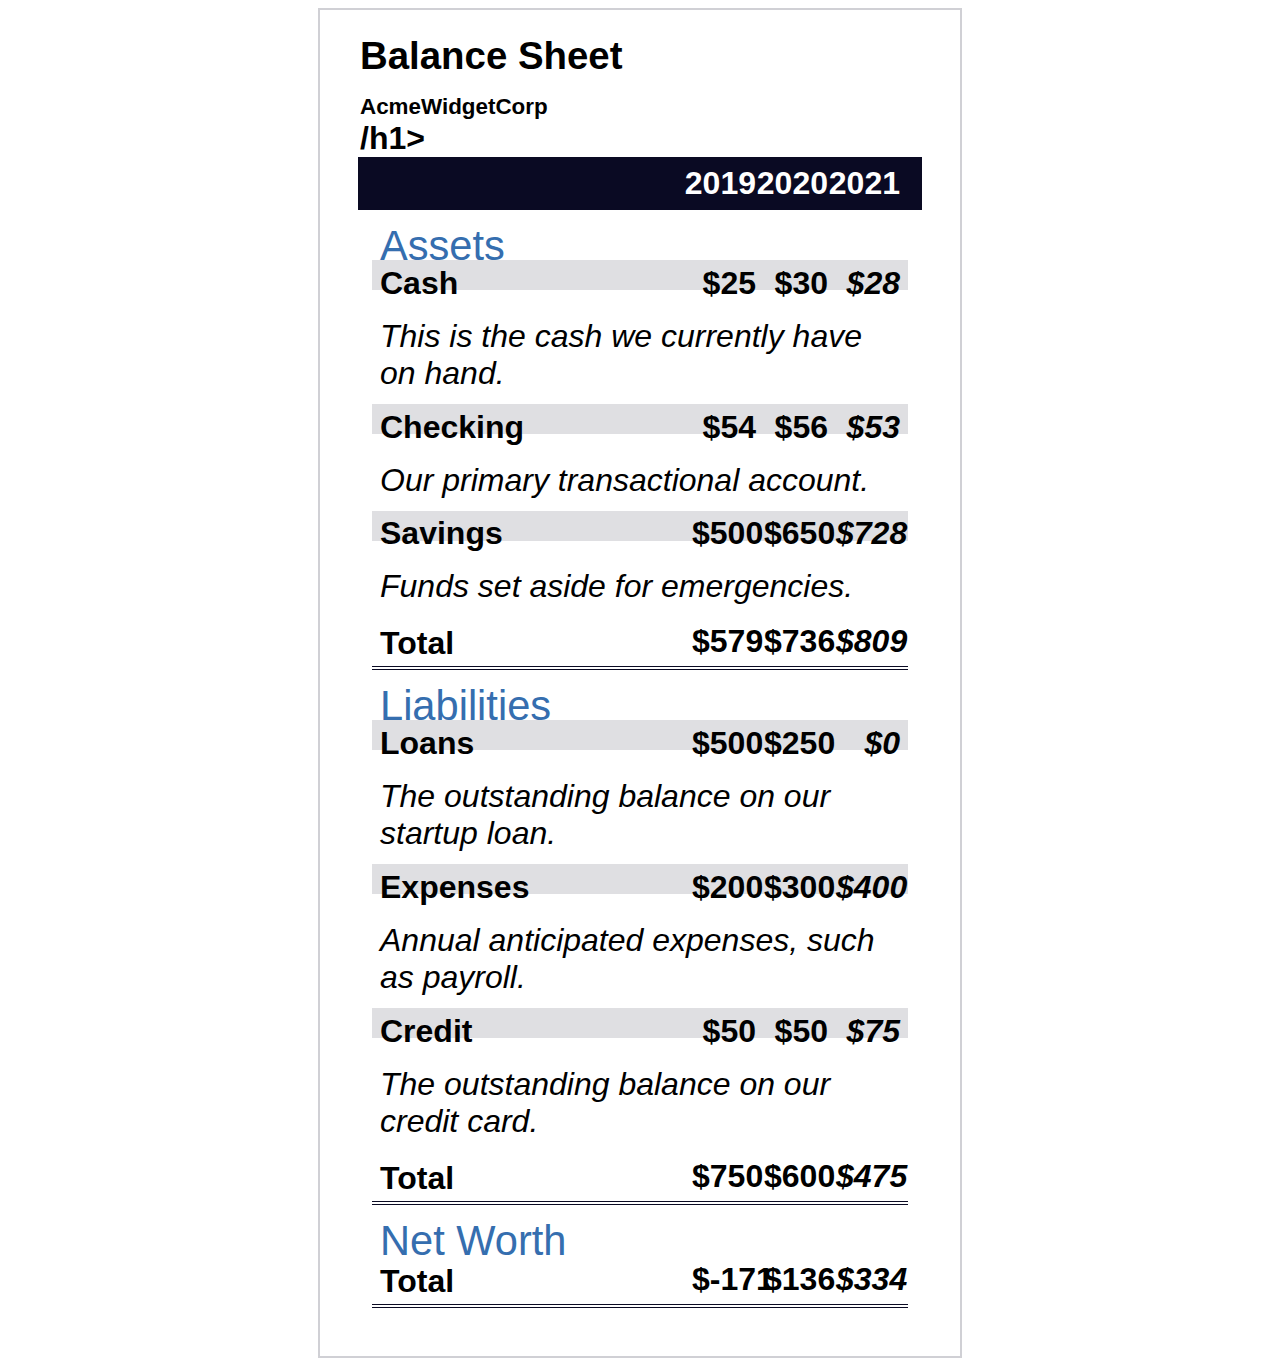
<file: Balance Sheet/index.html>
<!DOCTYPE html>
<html lang="en">
<head>
  <meta charset="UTF-8">
  <meta http-equiv="X-UA-Compatible" content="IE=edge">
  <meta name="viewport" content="width=device-width, initial-scale=1.0">
  <link rel="stylesheet" href="styles.css">
  <title>Balance Sheet</title>
</head>
<body>
  <main>
    <section>
      <h1>
        <span class="flex" >
          <span>AcmeWidgetCorp</span>
          <span>Balance Sheet</span>
        </span>
      /h1>
      <div id="years" aria-hidden="true">
        <span class="year">2019</span>
        <span class="year">2020</span>
        <span class="year">2021</span>
      </div>
      <div class="table-wrap">
        <table>
          <caption>Assets</caption>
          <thead>
            <tr>
              <td></td>
              <th><span class="sr-only year">2019</span></th>
              <th><span class="sr-only year">2020</span></th>
              <th class="current"><span class="sr-only year">2021</span></th>
            </tr>
          </thead>
          <tbody>
            <tr class="data">
              <th>
               Cash <span class="description">This is the cash we currently have on hand.</span>
                <td>$25</td>
                <td>$30</td>
                <td class="current">$28</td>
              </th>
            </tr>
            <tr class="data">
              <th>
                Checking <span class="description">Our primary transactional account.</span>
                <td>$54</td>
                <td>$56</td>
                <td class="current">$53</td>
              </th>
              
            </tr>
            <tr class="data">
              <th>
                Savings <span class="description">Funds set aside for emergencies.</span>
                <td>$500</td>
                <td>$650</td>
                <td class="current">$728</td>
              </th>
              
            </tr>
            <tr class="total">
              <th>
                Total <span class="sr-only">Assets</span>
                <td>$579</td>
                <td>$736</td>
                <td class="current">$809</td>
              </th>

            </tr>
          </tbody>
        </table>
        <table>
          <caption>Liabilities</caption>
          <thead>
            <tr>
              <td></td>
              <th><span class="sr-only year">2019</span></th>
              <th><span class="sr-only year">2020</span></th>
              <th class="current"><span class="sr-only year">2021</span></th>
            </tr>
          </thead>
          <tbody>
            <tr class="data">
              <th>
               Loans <span class="description">The outstanding balance on our startup loan.</span>
                <td>$500</td>
                <td>$250</td>
                <td class="current">$0</td>
              </th>
            </tr>
            <tr class="data">
              <th>
                Expenses <span class="description">Annual anticipated expenses, such as payroll.</span>
                <td>$200</td>
                <td>$300</td>
                <td class="current">$400</td>
              </th>  
            </tr>
            <tr class="data">
              <th>
                Credit <span class="description">The outstanding balance on our credit card.</span>
                <td>$50</td>
                <td>$50</td>
                <td class="current">$75</td>
              </th>
            </tr>
            <tr class="total">
              <th>
                Total <span class="sr-only">Liabilities</span>
                <td>$750</td>
                <td>$600</td>
                <td class="current">$475</td>
              </th>
            </tr>
          </tbody>
        </table>
        <table>
          <caption>Net Worth</caption>
          <thead>
            <tr>
              <td></td>
              <th><span class="sr-only">2019</span></th>
              <th><span class="sr-only">2020</span></th>
              <th class="current"><span class="sr-only">2021</span></th>
            </tr>
          </thead>
          <tbody>
            <tr class="total">
              <th>
               Total <span class="sr-only" >Net Worth</span>
                <td>$-171</td>
                <td>$136</td>
                <td class="current">$334</td>
              </th>
            </tr>
          </tbody>
        </table>
      </div>
    </section>
  </main>
</body>
</html>
</file>
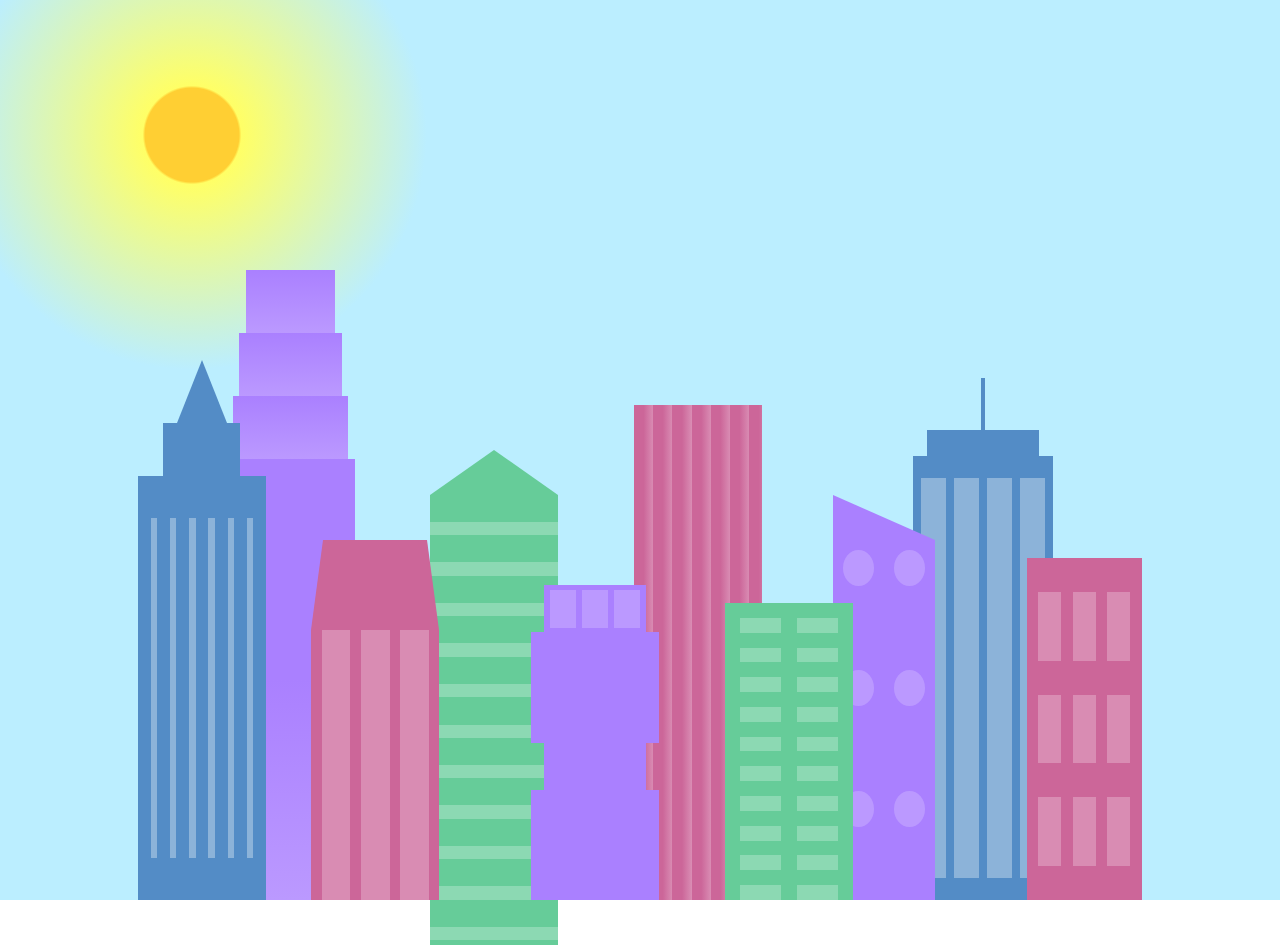
<file: City Skyline/index.html>
<!DOCTYPE html>
<html lang="en">
  <head>
    <meta charset="UTF-8" />
    <meta http-equiv="X-UA-Compatible" content="IE=edge" />
    <meta name="viewport" content="width=device-width, initial-scale=1.0" />
    <link rel="stylesheet" href="styles.css" />
    <title>City Skyline</title>
  </head>
  <body>
    <div class="background-buildings sky">
      <div></div>
      <div></div>
      <div class="bb1 building-wrap">
        <div class="bb1a bb1-window"></div>
        <div class="bb1b bb1-window"></div>
        <div class="bb1c bb1-window"></div>
        <div class="bb1d"></div>
      </div>
      <div class="bb2">
        <div class="bb2a"></div>
        <div class="bb2b"></div>
      </div>
      <div class="bb3"></div>
      <div></div>
      <div class="bb4 building-wrap">
        <div class="bb4a"></div>
        <div class="bb4b"></div>
        <div class="bb4c window-wrap">
          <div class="bb4-window"></div>
          <div class="bb4-window"></div>
          <div class="bb4-window"></div>
          <div class="bb4-window"></div>
        </div>
      </div>
      <div></div>
      <div></div>
    </div>
    <div class="foreground-buildings">
      <div></div>
      <div></div>
      <div class="fb1 building-wrap">
        <div class="fb1a"></div>
        <div class="fb1b"></div>
        <div class="fb1c"></div>
      </div>
      <div class="fb2">
        <div class="fb2a"></div>
        <div class="fb2b window-wrap">
          <div class="fb2-window"></div>
          <div class="fb2-window"></div>
          <div class="fb2-window"></div>
        </div>
      </div>
      <div></div>
      <div class="fb3 building-wrap">
        <div class="fb3a window-wrap">
          <div class="fb3-window"></div>
          <div class="fb3-window"></div>
          <div class="fb3-window"></div>
        </div>
        <div class="fb3b"></div>
        <div class="fb3a"></div>
        <div class="fb3b"></div>
      </div>
      <div class="fb4">
        <div class="fb4a"></div>
        <div class="fb4b">
          <div class="fb4-window"></div>
          <div class="fb4-window"></div>
          <div class="fb4-window"></div>
          <div class="fb4-window"></div>
          <div class="fb4-window"></div>
          <div class="fb4-window"></div>
        </div>
      </div>
      <div class="fb5"></div>
      <div class="fb6"></div>
      <div></div>
      <div></div>
    </div>
  </body>
</html>
</file>
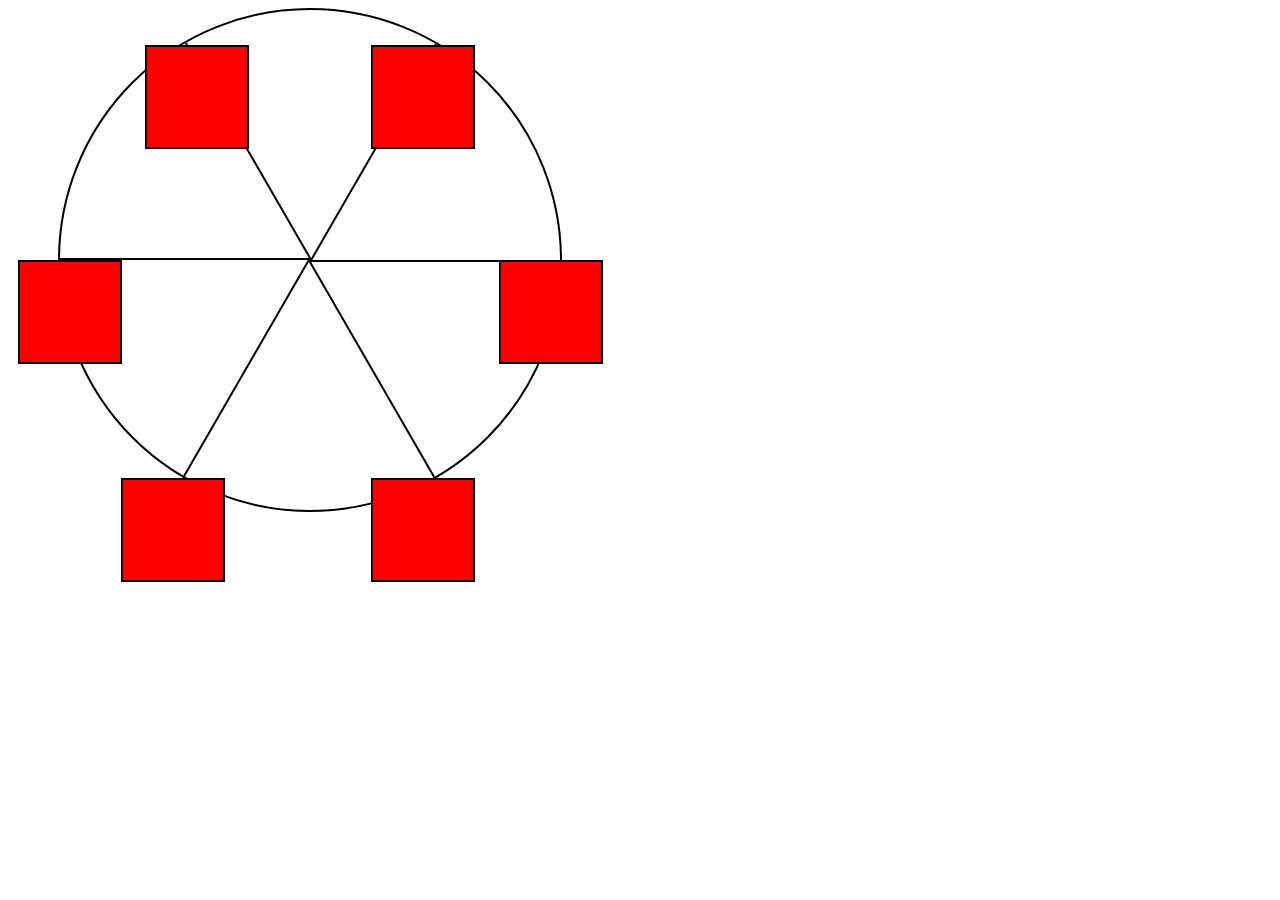
<file: CSS Animation by Building a Ferris Wheel/index.html>
<!DOCTYPE html>
<html lang="en">
  <head>
    <meta charset="UTF-8" />
    <meta http-equiv="X-UA-Compatible" content="IE=edge" />
    <meta name="viewport" content="width=device-width, initial-scale=1.0" />
    <title>Ferris Wheel</title>
    <link rel="stylesheet" href="styles.css" />
  </head>
  <body>
    <div class="wheel">
      <span class="line"></span><span class="line"></span
      ><span class="line"></span><span class="line"></span
      ><span class="line"></span><span class="line"></span>
      <div class="cabin"></div>
      <div class="cabin"></div>
      <div class="cabin"></div>
      <div class="cabin"></div>
      <div class="cabin"></div>
      <div class="cabin"></div>
    </div>
  </body>
</html>
</file>
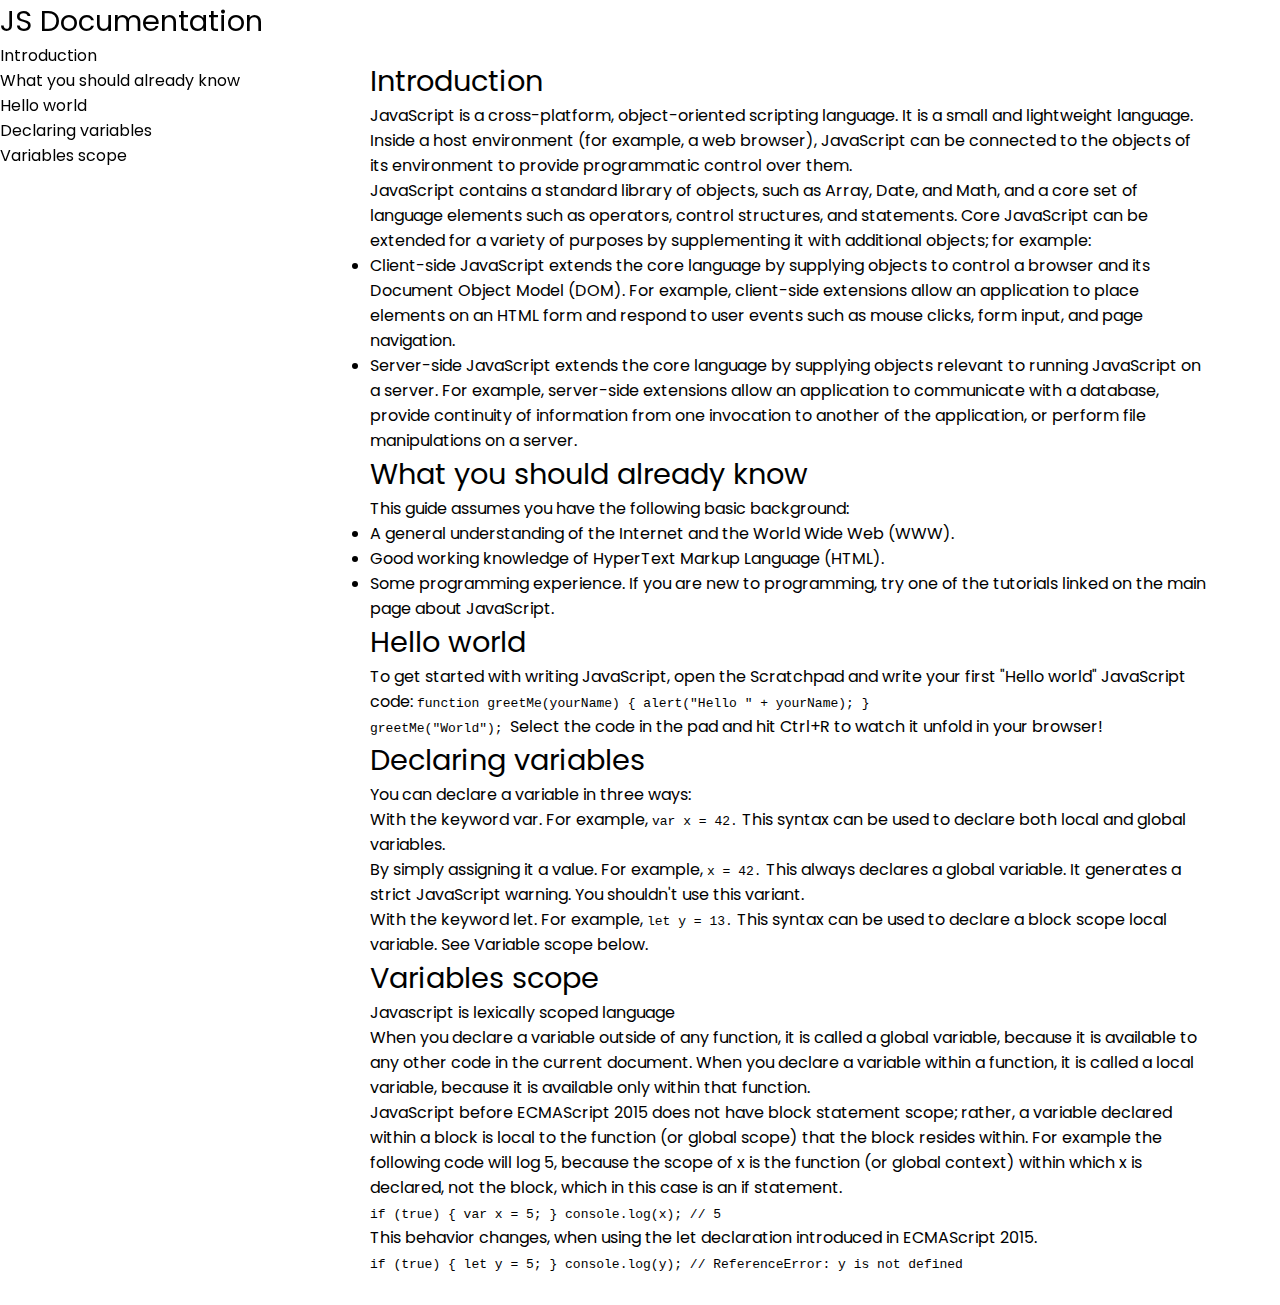
<file: Technical Documentation Page/index.html>
<!DOCTYPE html>
<html lang="en">
  <head>
    <meta charset="UTF-8" />
    <meta http-equiv="X-UA-Compatible" content="IE=edge" />
    <meta name="viewport" content="width=device-width, initial-scale=1.0" />
    <link rel="stylesheet" href="styles.css" />
    <title>technical documentation page</title>
  </head>
  <body>
    <nav id="navbar">
      <header>JS Documentation</header>
      <a href="#Introduction" class="nav-link">Introduction</a>
      <a href="#What-you-should-already-know" class="nav-link"
        >What you should already know</a
      >
      <a href="#Hello-world" class="nav-link">Hello world</a>
      <a href="#Declaring-variables" class="nav-link">Declaring variables</a>
      <a href="#Variables-scope" class="nav-link">Variables scope</a>
    </nav>
    <main id="main-doc">
      <section id="Introduction" class="main-section">
        <header>Introduction</header>
        <article>
          <p>
            JavaScript is a cross-platform, object-oriented scripting language.
            It is a small and lightweight language. Inside a host environment
            (for example, a web browser), JavaScript can be connected to the
            objects of its environment to provide programmatic control over
            them.
          </p>
          <p>
            JavaScript contains a standard library of objects, such as Array,
            Date, and Math, and a core set of language elements such as
            operators, control structures, and statements. Core JavaScript can
            be extended for a variety of purposes by supplementing it with
            additional objects; for example:
          </p>
          <ul>
            <li>
              Client-side JavaScript extends the core language by supplying
              objects to control a browser and its Document Object Model (DOM).
              For example, client-side extensions allow an application to place
              elements on an HTML form and respond to user events such as mouse
              clicks, form input, and page navigation.
            </li>
            <li>
              Server-side JavaScript extends the core language by supplying
              objects relevant to running JavaScript on a server. For example,
              server-side extensions allow an application to communicate with a
              database, provide continuity of information from one invocation to
              another of the application, or perform file manipulations on a
              server.
            </li>
          </ul>
        </article>
      </section>
      <section id="What-you-should-already-know" class="main-section">
        <header>What you should already know</header>
        <article>
          <p>This guide assumes you have the following basic background:</p>
          <ul>
            <li>
              A general understanding of the Internet and the World Wide Web
              (WWW).
            </li>
            <li>Good working knowledge of HyperText Markup Language (HTML).</li>
            <li>
              Some programming experience. If you are new to programming, try
              one of the tutorials linked on the main page about JavaScript.
            </li>
          </ul>
        </article>
      </section>
      <section id="Hello-world" class="main-section">
        <header>Hello world</header>
        <article>
          To get started with writing JavaScript, open the Scratchpad and write
          your first "Hello world" JavaScript code:
          <code>
            function greetMe(yourName) { alert("Hello " + yourName); } <br />
            greetMe("World");
          </code>
          Select the code in the pad and hit Ctrl+R to watch it unfold in your
          browser!
        </article>
      </section>
      <section id="Declaring-variables" class="main-section">
        <header>Declaring variables</header>
        <article>
          You can declare a variable in three ways:
          <p>
            With the keyword var. For example,
            <code>var x = 42.</code>
            This syntax can be used to declare both local and global variables.
          </p>
          <p>
            By simply assigning it a value. For example,
            <code>x = 42.</code>
            This always declares a global variable. It generates a strict
            JavaScript warning. You shouldn't use this variant.
          </p>
          <p>
            With the keyword let. For example,
            <code>let y = 13.</code>
            This syntax can be used to declare a block scope local variable. See
            Variable scope below.
          </p>
        </article>
      </section>
      <section id="Variables-scope" class="main-section">
        <header>Variables scope</header>
        <article>
          <p>Javascript is lexically scoped language</p>
          <p>
            When you declare a variable outside of any function, it is called a
            global variable, because it is available to any other code in the
            current document. When you declare a variable within a function, it
            is called a local variable, because it is available only within that
            function.
          </p>
          <p>
            JavaScript before ECMAScript 2015 does not have block statement
            scope; rather, a variable declared within a block is local to the
            function (or global scope) that the block resides within. For
            example the following code will log 5, because the scope of x is the
            function (or global context) within which x is declared, not the
            block, which in this case is an if statement.
          </p>
          <code>if (true) { var x = 5; } console.log(x); // 5</code>
          <p>
            This behavior changes, when using the let declaration introduced in
            ECMAScript 2015.
          </p>
          <code
            >if (true) { let y = 5; } console.log(y); // ReferenceError: y is
            not defined</code
          >
        </article>
      </section>
    </main>
  </body>
</html>
</file>
<file: Balance Sheet/styles.css>
html {
  box-sizing: border-box;
}

body {
  font-family: sans-serif;
  color: 0a0a23;
}
/* How to make element invisible from screen but available for Screen-Reader */
span[class~="sr-only"] {
  width: 1px !important;
  height: 1px !important;
  position: absolute !important;
  margin: -1px !important;
  padding: 0 !important;
  border: 0 !important;
  clip: rect(1px, 1px, 1px, 1px) !important;
  clip-path: inset(50%) !important;
  -webkit-clip-path: inset(50%) !important;
  overflow: hidden !important;
  white-space: nowrap !important;
}

h1 {
  max-width: 37.25rem;
  margin: 0 auto;
  padding: 1.5rem 1.25em;
}

h1 .flex {
  display: flex;
  flex-direction: column-reverse;
  gap: 1rem;
}

h1 .flex span:first-of-type {
  font-size: 0.7em;
}
h1 .flex span:last-of-type {
  font-size: 1.2em;
}

section {
  max-width: 40rem;
  margin: 0 auto;
  border: 2px solid #d0d0d5;
}

#years {
  z-index: 999;
  margin: 0 -2px;
  padding: 0.5rem calc(1.25rem + 2px) 0.5rem 0;
  display: flex;
  justify-content: flex-end;
  position: sticky;
  top: 0;
  background-color: #0a0a23;
  color: #fff;
}
#years span[class] {
  font-weight: bold;
  width: 4.5rem;
  text-align: right;
}
.table-wrap {
  padding: 0 0.75rem 1.5rem 0.75rem;
}

table {
  width: 100%;
  margin-top: 3rem;
  position: relative;
  border-collapse: collapse;
  border: 0;
}

table caption {
  color: #356eaf;
  font-size: 1.3em;
  font-weight: normal;
  position: absolute;
  top: -2.25rem;
  left: 0.5rem;
}

tbody td {
  width: 100vw;
  min-width: 4rem;
  max-width: 4rem;
}

tbody th {
  width: calc(100% - 12rem);
}

tr[class="total"] {
  border-bottom: 4px double #0a0a23;
  font-weight: bold;
}

tr[class="total"] th {
  padding: 0.5rem 0 0.25rem 0.5rem;
  text-align: left;
}

tr.total td {
  padding: 0 0.25rem;
  text-align: right;
}

tr.total td:nth-of-type(3) {
  padding-right: 0.5rem;
}

tr.total:hover {
  background-color: #99c9ff;
}

td.current {
  font-style: italic;
}

tr.data {
  background: linear-gradient(to bottom, #dfdfe2 1.845rem, white 1.845rem);
}

tr.data th {
  text-align: left;
  padding: 0.3rem 0 0 0.5rem;
}

tr.data th .description {
  margin-right: -13.5rem;
  padding: 1rem 0 0.75rem;
  display: block;
  font-style: italic;
  font-weight: normal;
}

tr.data td {
  padding: 0.3rem 0.25rem 0;
  vertical-align: top;
  text-align: right;
}

tr.data td:last-of-type {
  padding-right: 0.5rem;
}
</file>
<file: City Skyline/styles.css>
:root {
  --building-color1: #aa80ff;
  --building-color2: #66cc99;
  --building-color3: #cc6699;
  --building-color4: #538cc6;
  --window-color1: #bb99ff;
  --window-color2: #8cd9b3;
  --window-color3: #d98cb3;
  --window-color4: #8cb3d9;
}

* {
  box-sizing: border-box;
}
body {
  margin: 0;
  height: 100vh;
  overflow: hidden;
}

.background-buildings,
.foreground-buildings {
  width: 100%;
  height: 100%;
  display: flex;
  justify-content: space-evenly;
  align-items: flex-end;
  position: absolute;
  top: 0;
}
.building-wrap {
  display: flex;
  flex-direction: column;
  align-items: center;
}
.window-wrap {
  display: flex;
  align-items: center;
  justify-content: space-evenly;
}
.sky {
  background: radial-gradient(
    circle closest-corner at 15% 15%,
    #ffcf33 0%,
    #ffcf33 20%,
    #ffff66 21%,
    #bbeeff 100%
  );
}
/* BACKGROUND BUILDINGS - "bb" stands for "background building" */
.bb1 {
  width: 10%;
  height: 70%;
}

.bb1a {
  width: 70%;
}
.bb1-window {
  height: 10%;
  background: linear-gradient(var(--building-color1), var(--window-color1));
}
.bb1b {
  width: 80%;
}
.bb1c {
  width: 90%;
}
.bb1d {
  width: 100%;
  height: 70%;
  background: linear-gradient(var(--building-color1) 50%, var(--window-color1));
}

.bb2 {
  width: 10%;
  height: 50%;
}
.bb2a {
  border-bottom: 5vh solid var(--building-color2);
  border-right: 5vw solid transparent;
  border-left: 5vw solid transparent;
}
.bb2b {
  width: 100%;
  height: 100%;
  background: repeating-linear-gradient(
    var(--building-color2) 0%,
    var(--building-color2) 6%,
    var(--window-color2) 6%,
    var(--window-color2) 9%
  );
}
.bb3 {
  width: 10%;
  height: 55%;
  background: repeating-linear-gradient(
    90deg,
    var(--building-color3),
    var(--building-color3),
    var(--window-color3) 15%
  );
}
.bb4 {
  width: 11%;
  height: 58%;
}
.bb4a {
  width: 3%;
  height: 10%;
  background-color: var(--building-color4);
}
.bb4b {
  width: 80%;
  height: 5%;
  background-color: var(--building-color4);
}
.bb4c {
  width: 100%;
  height: 85%;
  background-color: var(--building-color4);
}
.bb4-window {
  width: 18%;
  height: 90%;
  background-color: var(--window-color4);
}
/* FOREGROUND BUILDINGS - "fb" stands for "foreground building" */
.fb1 {
  width: 10%;
  height: 60%;
}

.fb1a {
  border-bottom: 7vh solid var(--building-color4);
  border-right: 2vw solid transparent;
  border-left: 2vw solid transparent;
}
.fb1b {
  width: 60%;
  height: 10%;
  background-color: var(--building-color4);
}
.fb1c {
  width: 100%;
  height: 80%;
  background: repeating-linear-gradient(
      90deg,
      var(--building-color4) 0%,
      var(--building-color4) 10%,
      transparent 10%,
      transparent 15%
    ),
    repeating-linear-gradient(
      var(--building-color4) 0%,
      var(--building-color4) 10%,
      var(--window-color4) 10%,
      var(--window-color4) 90%
    );
}

.fb2 {
  width: 10%;
  height: 40%;
}

.fb2a {
  width: 100%;
  border-bottom: 10vh solid var(--building-color3);
  border-right: 1vw solid transparent;
  border-left: 1vw solid transparent;
}
.fb2b {
  width: 100%;
  height: 75%;
  background-color: var(--building-color3);
}

.fb2-window {
  width: 22%;
  height: 100%;
  background-color: var(--window-color3);
}

.fb3 {
  width: 10%;
  height: 35%;
}

.fb3a {
  width: 80%;
  height: 15%;
  background-color: var(--building-color1);
}
.fb3b {
  width: 100%;
  height: 35%;
  background-color: var(--building-color1);
}

.fb3-window {
  width: 25%;
  height: 80%;
  background-color: var(--window-color1);
}

.fb4 {
  width: 8%;
  height: 45%;
  position: relative;
  left: 10%;
}
.fb4a {
  border-top: 5vh solid transparent;
  border-left: 8vw solid var(--building-color1);
}

.fb4b {
  width: 100%;
  height: 89%;
  background-color: var(--building-color1);
  display: flex;
  flex-wrap: wrap;
}

.fb4-window {
  width: 30%;
  height: 10%;
  margin: 10%;
  background-color: var(--window-color1);
  border-radius: 50%;
}

.fb5 {
  width: 10%;
  height: 33%;
  position: relative;
  right: 10%;
  background: repeating-linear-gradient(
      var(--building-color2) 0%,
      var(--building-color2) 5%,
      transparent 5%,
      transparent 10%
    ),
    repeating-linear-gradient(
      90deg,
      var(--building-color2) 0%,
      var(--building-color2) 12%,
      var(--window-color2) 12%,
      var(--window-color2) 44%
    );
}

.fb6 {
  width: 9%;
  height: 38%;
  background: repeating-linear-gradient(
      90deg,
      var(--building-color3) 0%,
      var(--building-color3) 10%,
      transparent 10%,
      transparent 30%
    ),
    repeating-linear-gradient(
      var(--building-color3) 0%,
      var(--building-color3) 10%,
      var(--window-color3) 10%,
      var(--window-color3) 30%
    );
}

@media (max-width: 1000px) {
  :root {
    --building-color1: #000;
    --building-color2: #000;
    --building-color3: #000;
    --building-color4: #000;
    --window-color1: #777;
    --window-color2: #777;
    --window-color3: #777;
    --window-color4: #777;
  }
  .sky {
    background: radial-gradient(
      circle closest-corner at 15% 15%,
      #ccc 0%,
      #ccc 20%,
      #445 21%,
      #223 100%
    );
  }
}
</file>
<file: CSS Animation by Building a Ferris Wheel/styles.css>
.wheel {
  width: 55vw;
  max-width: 500px;
  height: 55vw;
  max-height: 500px;
  border: 2px solid black;
  border-radius: 50%;
  margin-left: 50px;
  position: absolute;
  animation-name: wheel;
  animation-duration: 10s;
  animation-iteration-count: infinite;
  animation-timing-function: linear;
}
.line {
  width: 50%;
  height: 2px;
  background-color: black;
  position: absolute;
  top: 50%;
  left: 50%;
  transform-origin: 0% 0%;
}

.line:nth-of-type(2) {
  transform: rotate(60deg);
}
.line:nth-of-type(3) {
  transform: rotate(120deg);
}
.line:nth-of-type(4) {
  transform: rotate(180deg);
}
.line:nth-of-type(5) {
  transform: rotate(240deg);
}
.line:nth-of-type(6) {
  transform: rotate(300deg);
}

.cabin {
  background-color: red;
  width: 20%;
  height: 20%;
  position: absolute;
  border: 2px solid;
  transform-origin: 50% 0%;
  animation: cabins 10s ease-in-out infinite;
}

.cabin:nth-of-type(1) {
  right: -8.5%;
  top: 50%;
}
.cabin:nth-of-type(2) {
  right: 17%;
  top: 93.5%;
}
.cabin:nth-of-type(3) {
  right: 67%;
  top: 93.5%;
}

.cabin:nth-of-type(4) {
  left: -8.5%;
  top: 50%;
}
.cabin:nth-of-type(5) {
  left: 17%;
  top: 7%;
}
.cabin:nth-of-type(6) {
  right: 17%;
  top: 7%;
}

@keyframes wheel {
  0% {
    transform: rotate(0deg);
  }
  100% {
    transform: rotate(360deg);
  }
}

@keyframes cabins {
  0% {
    transform: rotate(0deg);
  }
  25% {
    background-color: yellow;
  }
  50% {
    background-color: purple;
  }
  75% {
    background-color: yellow;
  }
  100% {
    transform: rotate(-360deg);
  }
}
</file>
<file: Technical Documentation Page/styles.css>
@import url("https://fonts.googleapis.com/css2?family=Poppins:wght@200;400&display=swap");
* {
  margin: 0;
  padding: 0;
  box-sizing: border-box;
}
body {
  width: 100%;
  font-family: poppins, sans-serif;
  padding: 30px;
}
header {
  font-size: 1.8rem;
}
.nav-link {
  text-decoration: none;
  color: inherit;
  display: block;
}

#navbar {
  max-width: 290px;
  height: 100%;
  position: fixed;
  top: 0;
  left: 0;
}

main {
  max-width: 900px;
  position: absolute;
  top: 30px;
  margin-left: 310px;
  padding: 30px;
}

@media (max-width: 815px) {
  main {
    position: static;
    margin: 0 auto;
  }
  nav {
    width: 100%;
    text-align: center;
  }
}
</file>
